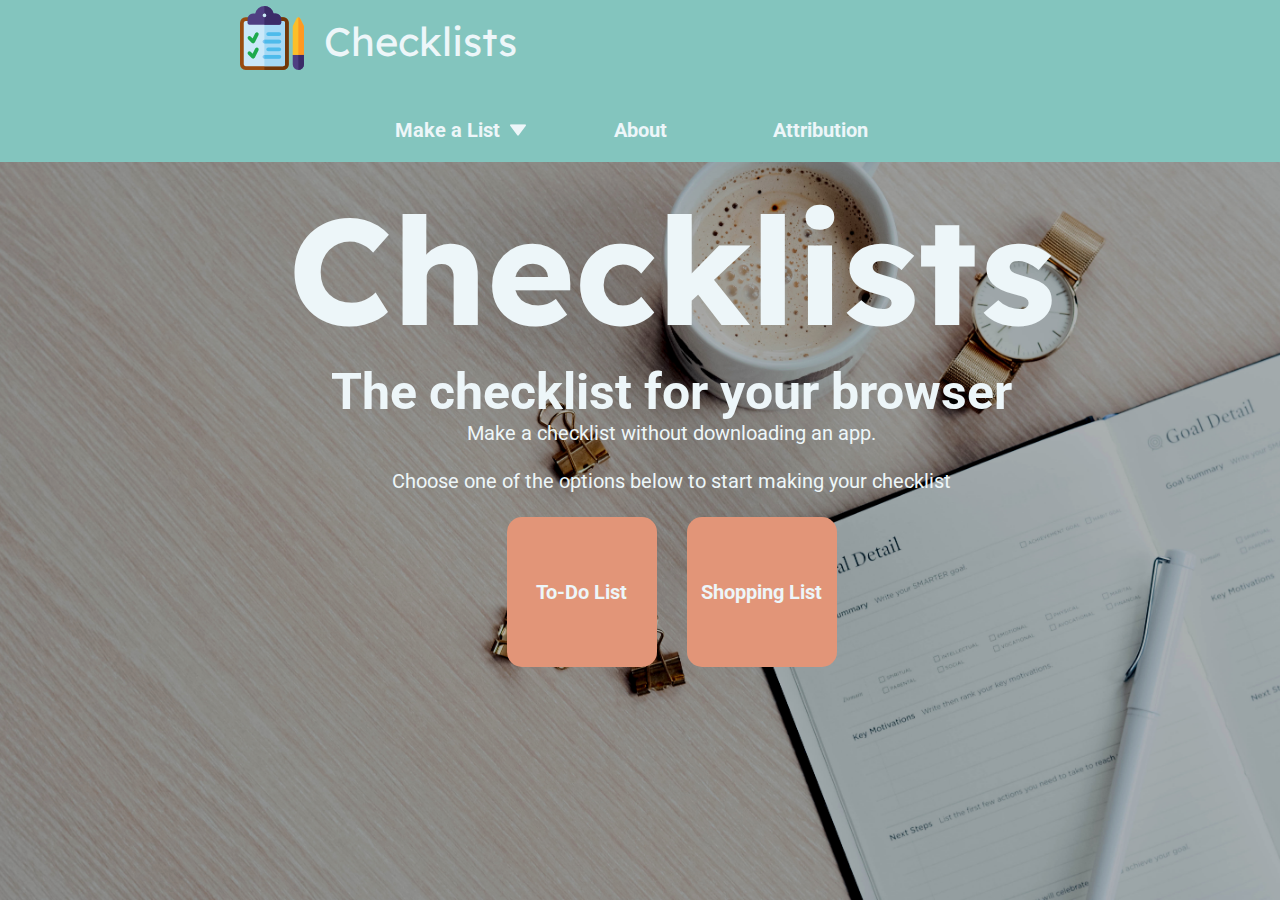
<file: Checklists/index.html>
<!DOCTYPE html>
<html>

<head>
    <meta name="viewport" content="width=device-width, initial-scale=1">
    <meta charset="utf-8">
    <title>Home Page</title>
    <link rel="stylesheet" type="text/css" href="./styles/main.css">
    <script src="./javascript/main.js"></script>
</head>

<body>
    <header>
        <div class="header_content">
            <div class="header_home">
            <a href="./index.html" ><img src="./images/check-list-64px.png" alt="checklists" /></a>
            <a href="./index.html" class = "header_text title_font">Checklists</a>
            </div>
            <nav class="nav_buttons">
                <div class = "dropdown">
                <span class="button">Make a List &nbsp<img src="./images/down-arrow.png" alt="dropdown_icon" /></span>
                <div class = "dropdown-content">
                    <a href="./todo.html">To-Do List</a>
                    <a href="./shopping.html">Shopping List</a>
                </div>
                </div>
                <a href="./about.html" class="button">About</a>
                <a href="./credits.html" class="button">Attribution</a>
            </nav>
        </div>
    </header>

    <div class="middle_section">
        <h1 class = "title_font">Checklists</h1>
        <h3>The checklist for your browser</h3>
        <p>Make a checklist without downloading an app.</p>
        <br>
        <p>Choose one of the options below to start making your checklist</p>
        <br>
        <nav class="nav_buttons">
            <a href="./todo.html" class="big_button">To-Do List</a>
            <a href="./shopping.html" class="big_button">Shopping List</a>
        </nav>
    </div>

    <!-- <footer>@2022</footer> -->
</body>

</html>
</file>
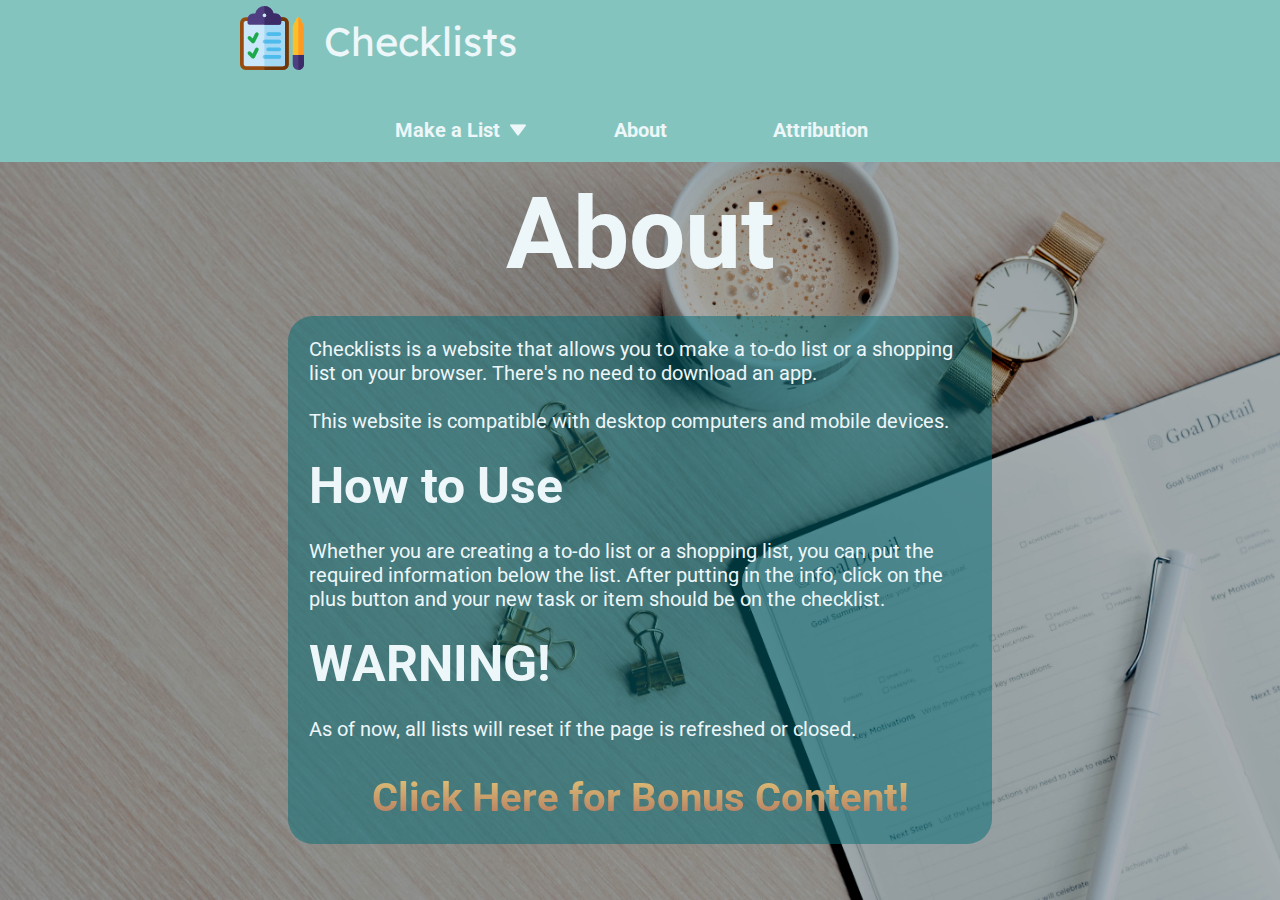
<file: Checklists/about.html>
<!DOCTYPE html>
<html>

<head>
    <meta name="viewport" content="width=device-width, initial-scale=1">
    <meta charset="utf-8">
    <title>About</title>
    <link rel="stylesheet" type="text/css" href="./styles/main.css">
    <script src="./javascript/main.js"></script>
    <style>
        #gradient_link {
            background: rgb(226, 149, 120);
            background: linear-gradient(0deg, rgb(177, 116, 94) 0%, rgba(226, 199, 120, 1) 100%);
            background-size: 100%;
            background-clip: border-box;
            -webkit-background-clip: text;
            -moz-background-clip: text;
            -webkit-text-fill-color: transparent;
            -moz-text-fill-color: transparent;

            font-size: 40px;
            font-weight: bold;
        }
    </style>
</head>

<!-- <body onload="displayHeader(), displayFooter()"> -->

<body onload="displayHeader()">
    <!--Display Header-->
    <div id="header_place"></div>

    <div class="middle_section">
        <h2>About</h2>
        <br>
        <div class="text_container">
            <div class="left_align">
                <p>Checklists is a website that allows you to make a to-do list or a shopping list on
                    your browser. There's no need to download an app.</p>
                <br>
                <p>This website is compatible with desktop computers and mobile devices.</p>
                <br>
            </div>
            <h3>How to Use</h3>
            <br>
            <div class="left_align">
                <p>Whether you are creating a to-do list or a shopping list, you can put the required information below
                    the list. After putting in the info,
                    click on the plus button and your new task or item should be on the checklist.
                </p>
                <br>
            </div>
            <h3>WARNING!</h3>
            <br>
            <div class="left_align">
                <p>As of now, all lists will reset if the page is refreshed or closed.</p>
            </div>
            <br>
            <h3 class = "center_this"><a id = "gradient_link" class="a_color_link" href="./bonus.html">Click Here for Bonus Content!</a></h3>
        </div>
    </div>
    <!-- <div id = "footer_place"></div> -->
</body>

</html>
</file>
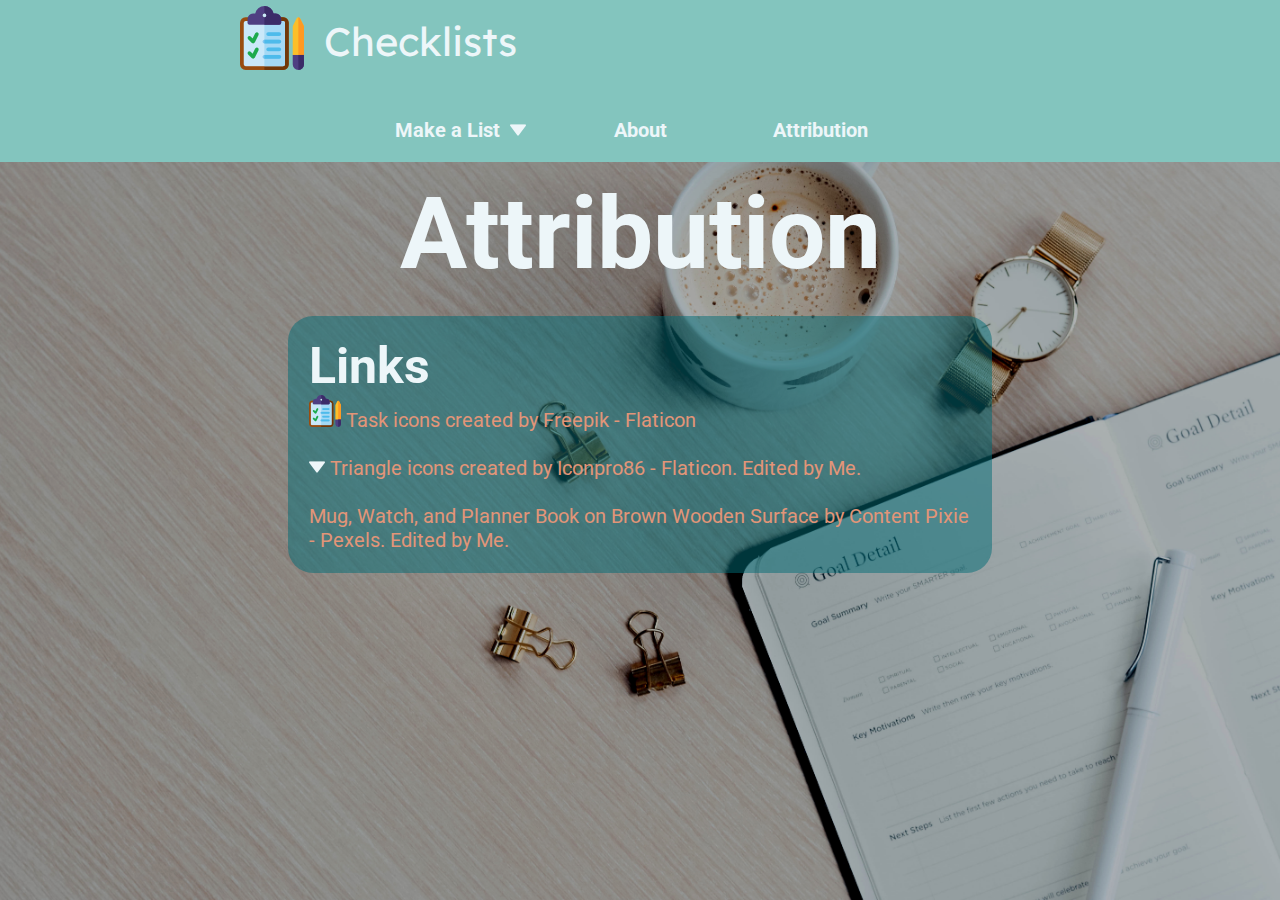
<file: Checklists/credits.html>
<!DOCTYPE html>
<html>

<head>
    <meta name="viewport" content="width=device-width, initial-scale=1">
    <meta charset="utf-8">
    <title>Attribution</title>
    <link rel="stylesheet" type="text/css" href="./styles/main.css">
    <script src="./javascript/main.js"></script>
</head>

<body onload="displayHeader(), attrArrayFunct()">
<!-- <body onload="displayHeader(), displayFooter()"> -->
        <!--Display Header-->
    <div id = "header_place"></div>

    <div class="middle_section">
        <h2>Attribution</h2>
        <br>
        <div class="text_container">
            <h3>Links</h3>
            <div id = "attr_section"></div>

            <!--Commented out HTML below is created by attrArrayFunct()-->
            <!-- <p><img src="images\check-list.png" alt="icon"/>&nbsp;<a class = "a_color_link" href="https://www.flaticon.com/free-icons/task" target="_blank" rel="noopener noreferrer" title="task icons">Task icons created by Freepik - Flaticon</a></p>
            <br>
            <p><img src="images\down-arrow.png" alt="icon"/>&nbsp;<a class = "a_color_link" href="https://www.flaticon.com/free-icons/triangle" target="_blank" rel="noopener noreferrer"title="triangle icons">Triangle icons created by Iconpro86 - Flaticon. Edited by Me.</a></p>
            <br>
            <p><a class = "a_color_link" href="https://www.flaticon.com/free-icons/triangle" target="_blank" rel="noopener noreferrer" title="Mug, Watch, and Planner Book on Brown Wooden Surface">Mug, Watch, and Planner Book on Brown Wooden Surface by Content Pixie - Pexels. Edited by Me.</a></p>  -->
        </div>
    </div>
    <!-- <div id  = "footer_place"></div> -->
</body>

</html>
</file>
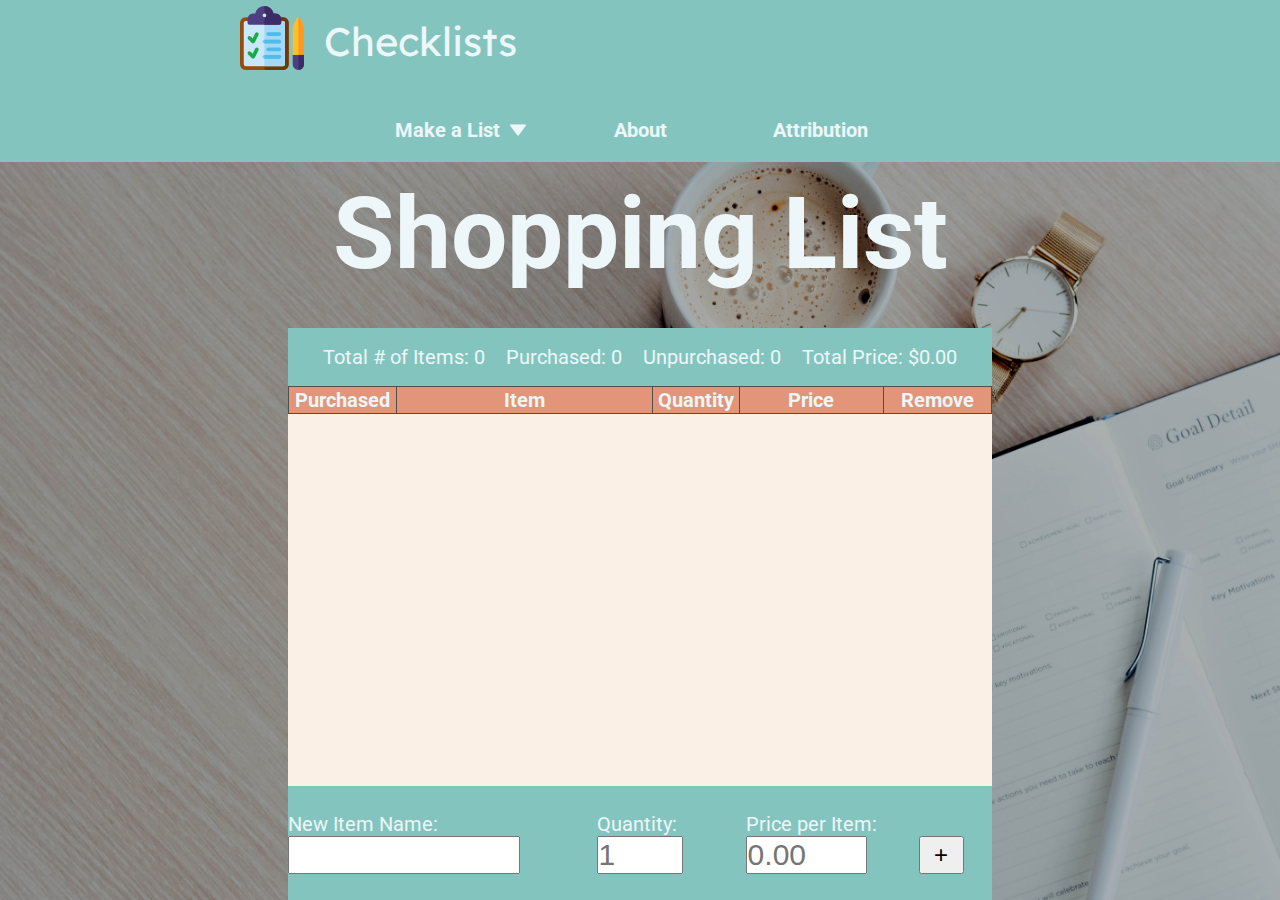
<file: Checklists/shopping.html>
<!DOCTYPE html>
<html>

<head>
    <meta name="viewport" content="width=device-width, initial-scale=1">
    <meta charset="utf-8">
    <title>Shopping</title>
    <link rel="stylesheet" type="text/css" href="./styles/main.css">
    <script src="./javascript/main.js"></script>
</head>

<body onload="displayHeader(), displayShoppingCounts()">
<!-- <body onload="displayHeader(), displayFooter(), displayShoppingCounts()"> -->
        <!--Display Header-->
    <div id = "header_place"></div>
    
    <div class="middle_section">
        <h2>Shopping List</h2>
        <br>
    </div>
    <div class="list_section">
        <div class="list_info">
            <div>
                <!--Total number of items-->
                <span>Total # of Items: </span>
                <span id="num_of_items"></span>
            </div>
            <div>
                <!--Number of completed tasks-->
                <span>Purchased: </span>
                <span id="num_of_p_items"></span>
            </div>
            <!--Number of uncompleted tasks-->
            <div>
                <span>Unpurchased: </span>
                <span id="num_of_u_items"></span>
            </div>
            <!--Total Price of All Items-->
            <div>
                <span>Total Price: </span>
                <span id="price_of_items"></span>
            </div>
        </div>
        <!--List Display-->
        <div class="checklist_container">
            <table id=shopping_table>
                <tr>
                    <th class="click_column" style = "width: 15%;">Purchased</th>
                    <th class="task_column">Item</th>
                    <th class="click_column" style = "width: 12%;">Quantity</th>
                    <th class="click_column" style = "width: 20%;">Price</th>
                    <th class="click_column" style = "width: 15%;">Remove</th>
                </tr>
            </table>
        </div>
        <!--User input-->
        <div class="input_section_shopping">
            <div class="form_section">
                <div>
                <label for="task">New Item Name:</label>
                <form class="text_input">
                    <!--User input-->
                    <input type="text" name=item id=item required minlength="1" maxlength="64">
                </form>
                </div>
            </div>
            <div class="form_section" style = "width: 30%;">
                <div class = "num_input_container">
                <label for="task">Quantity:</label>
                <form class="text_input">
                    <!--User input-->
                    <input style = "width: 100%;" type="number" name = quantity id = quantity min="0" placeholder="1" pattern = '^[1-9]+[0-9]*$'>
                </form>
                </div>
            </div>
            <div class="form_section">
                <div class = "num_input_container">
                <label for="task">Price per Item:</label>
                <form class="text_input">
                    <!--User input-->
                    <input type="number" name = price id = price min="0" placeholder="0.00" pattern='^(([$])?((([0-9]{1,3},)+[0-9]{3})|[0-9]+)(\.[0-9]{2})?)$'>
                    <!--User submits items that gets added to the list-->
                    <spanm style = "margin-left: auto"><input type="button" id="addBtn" class="square_button" value="+" onclick="addRowShopping()"/></span>
                </form>
                </div>
            </div>
        </div>
    </div>
    <!-- <div id  = "footer_place"></div> -->
</body>

</html>
</file>
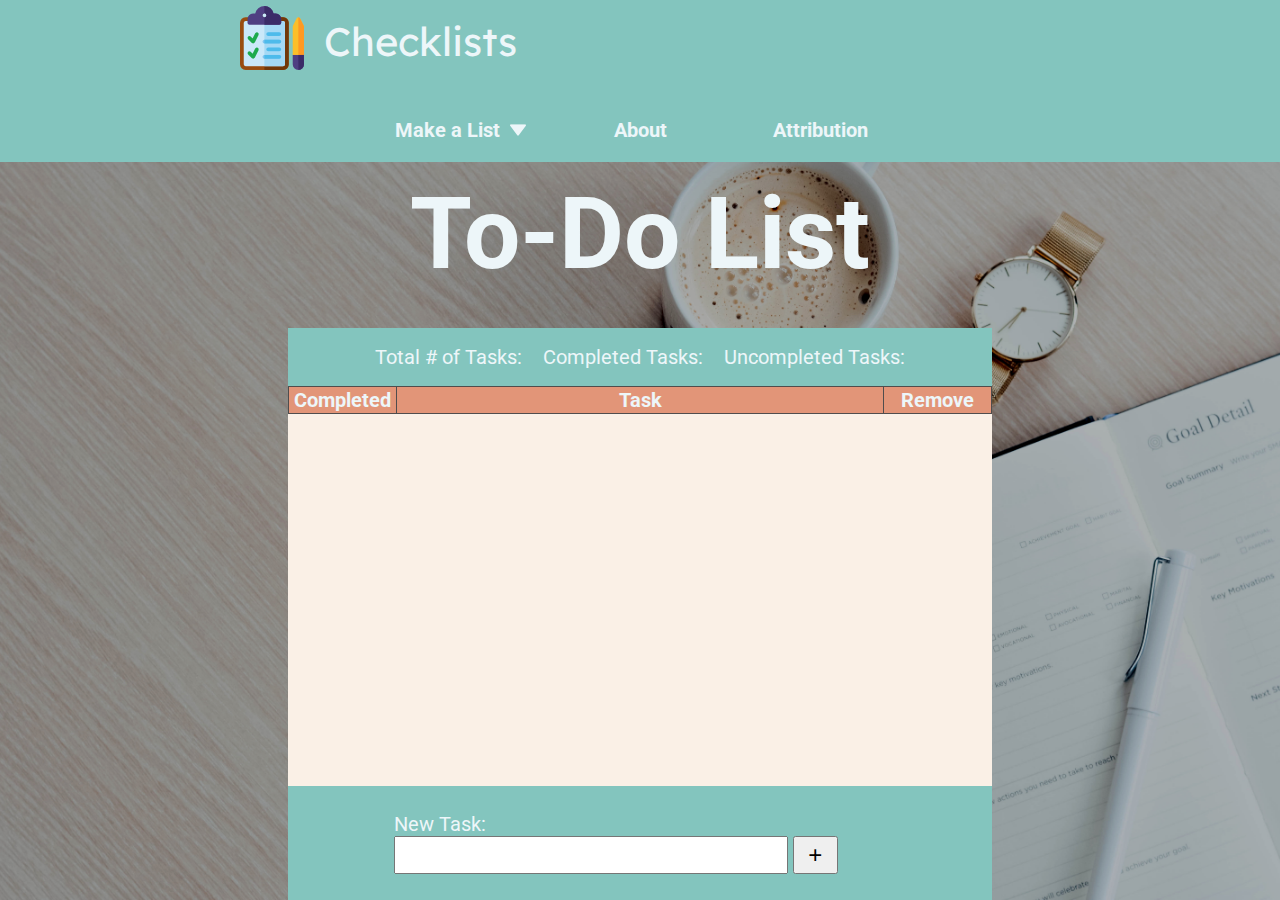
<file: Checklists/todo.html>
<!DOCTYPE html>
<html>

<head>
    <meta name="viewport" content="width=device-width, initial-scale=1">
    <meta charset="utf-8">
    <title>Todo</title>
    <link rel="stylesheet" type="text/css" href="./styles/main.css">
    <script src="./javascript/main.js"></script>
</head>

<body onload="displayHeader(), displayTodoCounts()">
<!-- <body onload="displayHeader(), displayFooter(), displayTodoCounts()"></body> -->
    <!--Display Header-->
    <div id = "header_place"></div>

    <div class="middle_section">
        <h2>To-Do List</h2>
        <br>
    </div>
    <div class="list_section">
        <div class="list_info">
            <div>
                <!--Total number of tasks-->
                <span>Total # of Tasks: </span>
                <span id="num_of_tasks"></span>
            </div>
            <div>
                <!--Number of completed tasks-->
                <span>Completed Tasks: </span>
                <span id = "num_of_c_tasks"></span>   
            </div>
            <!--Number of uncompleted tasks-->
            <div>
                <span>Uncompleted Tasks: </span>
                <span id = "num_of_u_tasks"></span>   
            </div>
        </div>
        <!--List Display-->
        <div class="checklist_container">
            <table id=todo_table>
                <tr>
                    <th class = "click_column" style = "width: 15%;">Completed</th>
                    <th class = "task_column">Task</th>
                    <th class = "click_column" style = "width: 15%;">Remove</th>
                </tr>
            </table>
        </div>
        <!--User input-->
        <div class="input_section_todo">
            <div class = "form_section">
                <label for="task">New Task:</label>
                <form class = "text_input">
                    <!--User input-->
                    <input type="text" name=task id=task required minlength="1" maxlength="64">
                    <!--User submits items that gets added to the list-->
                    <span><input type="button" id = "addBtn" class = "square_button" value="+" onclick="addRowToDo()"/></span>
                </form>
            </div>
        </div>
    </div>
    <!-- <div id  = "footer_place"></div> -->
</body>

</html>
</file>
<file: Checklists/styles/main.css>
@import url('https://fonts.googleapis.com/css2?family=Roboto&display=swap');
@import url('https://fonts.googleapis.com/css2?family=Lexend&display=swap');

/*Default font size is 20. Default font color is #EDF6F9 (white-ish).*/
*{
  font-size: 20px;
 }

body,
html {
  margin: 0;
  font-family: 'Roboto', sans-serif;
  color: #EDF6F9;
  /* font-size: 20px; */
  background-color: #83C5BE;

  background-image: url("../images/coffee-background.jpg");
  height: 100%;
  background-position: center;
  background-repeat: no-repeat;
  background-size: cover;

  display: flex;
  flex-direction: column;
}

.title_font {
  font-family: 'Lexend', sans-serif;
}

/*--Headers--*/
/*Main Header*/
header {
  background-color: #83C5BE;
  padding: 0.5%;
}

footer {
  background-color: #006D77;
  margin-top: auto;
  display: flex;
  justify-content: center;
  flex-direction: row;
  align-items: center;
  text-align: center;
  font-size: small;
}

.header_content {
  display: flex;
  justify-content: center;
  align-items: center;
  flex-wrap: wrap;
  gap: 30px;
}

.header_home {
  display: flex;
  justify-content: left;
  flex-direction: row;
  align-items: center;
  gap: 20px;
  width: 800px;
}

.header_text {
  font-size: 40px;
}

/*Other Headers*/
h1 {
  font-size: 150px;
}

h2 {
  font-size: 100px;
}

h3 {
  font-size: 50px;
}

/*--Input--*/
/*Header Buttons*/
.nav_buttons {
  display: flex;
  justify-content: right;
  gap: 30px;
}

.button {
  display: flex;
  align-items: center;
  justify-content: center;
  font-weight: bold;
  min-width: 150px;
  height: 50px;
}

.button:hover,
.dropdown-content a:hover {
  background-color: #E29578;
}

/*Other Buttons*/
.big_button {
  display: flex;
  align-items: center;
  justify-content: center;
  background-color: #E29578;
  border-radius: 15px;
  font-weight: bold;
  width: 150px;
  height: 150px;
}

.big_button:hover {
  background-color: #FFDDD2;
}

.square_button {
  width: 150%;
  height: 100%;
  margin-top: 1;
  font-size: larger;
}

/*Dropdown*/
.dropdown {
  position: relative;
  display: inline-block;
}

.dropdown-content {
  display: none;
  position: absolute;
  background-color: #83C5BE;
  font-size: 18px;
  width: 220px;
  box-shadow: 0px 8px 16px 0px rgba(0, 0, 0, 0.2);
  z-index: 1;
}

.dropdown-content a {
  padding: 12px 16px;
  display: block;
}

.dropdown:hover .dropdown-content {
  display: flex;
  align-items: left;
  flex-direction: column;
}

.dropdown:hover .button {
  background-color: #E29578;
}

/*--Content--*/
.middle_section,
.list_section,
.list_info {
  display: flex;
  flex-wrap: wrap;
  flex-direction: column;
  margin-left: auto;
  margin-right: auto;
  text-align: center;
  align-items: center;
  width: 55%;
  padding: 1%;
}

.list_section {
  justify-content: center;
  height: 600px;
  padding: 0%;
}

.list_info {
  /*This is a flexbox*/
  justify-content: center;
  flex-direction: row;
  flex-wrap: wrap;
  gap: 3%;
  width: 100%;
  height: 10%;
  padding: 0px;

  background-color: #83C5BE;
}

.checklist_container {
  display: flex;
  flex-wrap: wrap;
  flex-direction: column;
  overflow: auto;
  width: 100%;
  height: 70%;

  background-color: linen;
}

table {
  border-collapse: collapse;
  color: black;
  width: 100%;

  table-layout: fixed;
}

td {
  word-wrap: break-word
}

td,
th {
  border: 1px solid #504d4d;
  text-align: center;
}

.task_column,
.click_column {
  text-align: center;
}

.click_column {
  word-wrap: break-word;
  width: 10%;
}

tr:first-child {
  background-color: #E29578;
  color: #EDF6F9;
}

tr:nth-child(even) {
  background-color: #dddddd;
}

.input_section_todo {
  display: flex;
  flex-wrap: wrap;
  flex-direction: column;
  margin-left: auto;
  margin-right: auto;
  text-align: center;
  align-items: center;
  justify-content: center;
  height: 20%;
  width: 100%;

  background-color: #83C5BE;
}

.input_section_shopping {
  display: flex;
  flex-direction: row;
  height: 20%;
  width: 100%;

  background-color: #83C5BE;
}

.form_section {
  display: flex;
  flex-wrap: wrap;
  flex-direction: column;
  margin-left: auto;
  margin-right: auto;
  text-align: left;
  align-items: left;
  justify-content: center;
  width: 70%;
  height: 100%;
}

.input_section_shopping .form_section div {
  display: flex;
  flex-wrap: wrap;
  flex-direction: column;
  margin-left: auto;
  margin-right: auto;
  text-align: left;
  align-items: left;
  justify-content: center;
}

.num_input_container {
  width: 70% !important;
}

.text_input {
  display: flex;
  gap: 1%;
}

input[type=text] {
  padding: 0px 0px;
  margin: 0px 0;
  box-sizing: border-box;
  font-size: 30px;
  height: 100%;
  width: 80%;
}

input[type=number] {
  padding: 0px 0px;
  margin: 0px 0;
  box-sizing: border-box;
  font-size: 30px;
  height: 100%;
  width: 60%;
}

/*--Text--*/
/*Link*/
a:link {
  text-decoration: none;
}

a {
  color: inherit;
}

.a_color_link {
  color: #E29578;
}

.a_color_link:visited {
  color: #FFDDD2;
}

/*No space between items*/
h1,
h2,
h3,
p {
  margin: 0;
  padding: 0;
}

.left_align {
  text-align: left;
  align-items: left;
}

.text_container {
  text-align: left;
  align-items: left;
  border-radius: 25px;
  padding: 3%;
  background-color: rgb(0, 108, 117, 0.5);
}

h3.center_this{
  text-align: center;
  align-items: center;
}

@media only screen and (max-width: 768px) {
  .middle_section {
    width: 100%;
    height: auto;
  }

  .nav_buttons {
    font-size: larger;
  }

  body,
  html {
    font-size: larger;
    height: 100%;
  }

  .header_text {
    font-size: 300%;
  }

  .dropdown-content {
    font-size: larger;
  }

  .list_section {
    width: 100%;
  }

}

video::-webkit-media-controls-volume-slider {
  display: none;
}

video::-webkit-media-controls-mute-button {
  display: none;
}
</file>
